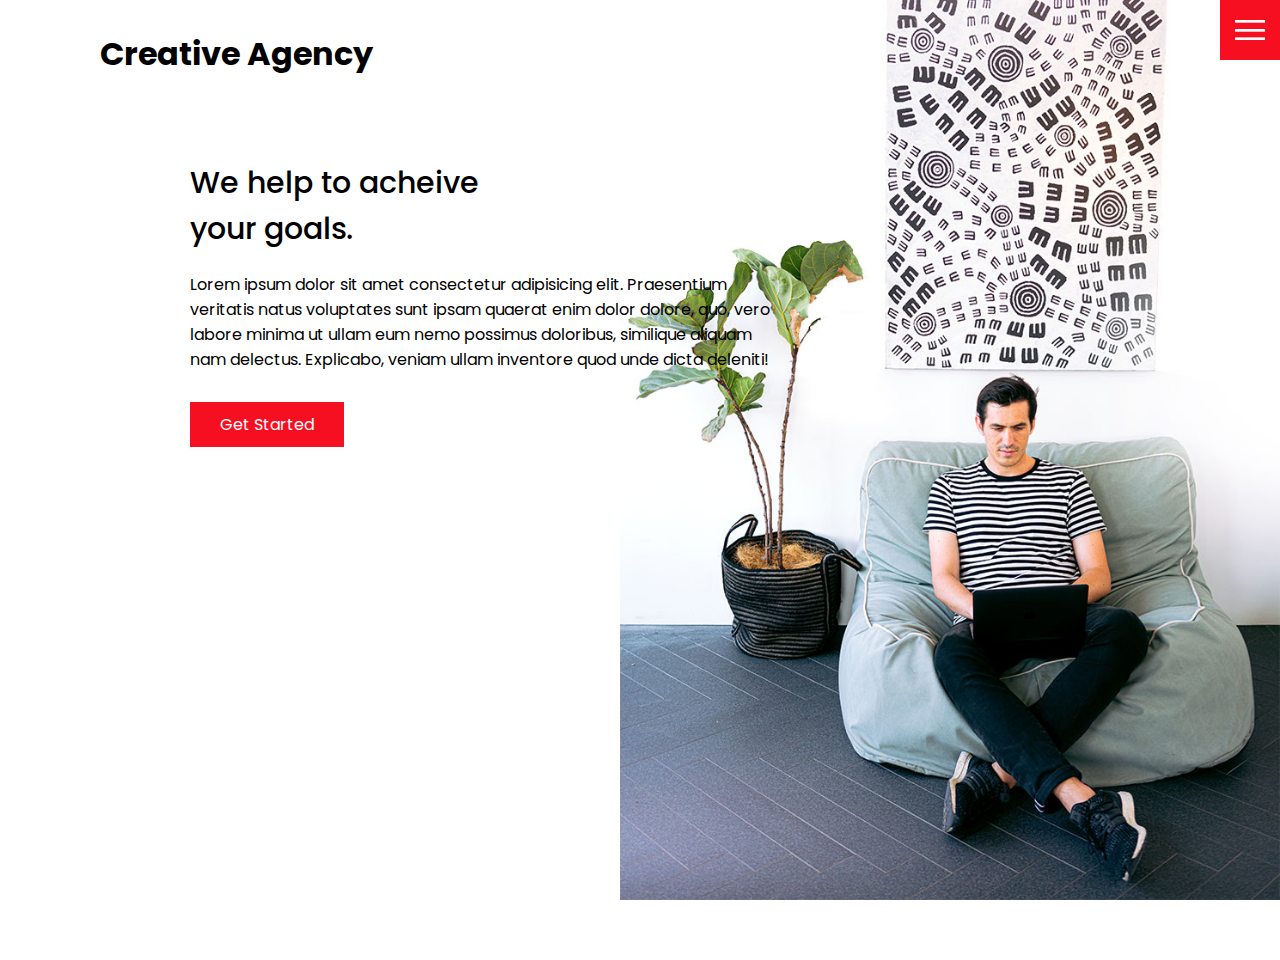
<file: index.html>
<!DOCTYPE html>
<html lang="en">

<head>
    <meta charset="UTF-8">
    <meta http-equiv="X-UA-Compatible" content="IE=edge">
    <meta name="viewport" content="width=device-width, initial-scale=1.0">
    <title>Creative Agency</title>
    <link rel="stylesheet" href="style.css">
</head>

<body>

    <header>
        <div class="logo">Creative Agency</div>
        <div class="toggle "></div>
        <div class="navigation ">
            <ul>
                <li><a href="index.html">Home</a></li>
                <li><a href="services.html">Services</a></li>

                <li><a href="work.html">Work</a></li>

                <li><a href="contact.html">Contact</a></li>

            </ul>
            <div class="social-bar">
                <ul>
                    <li><a href="https://facebook.com">
                            <img src="img/facebook.png" target="_blank" alt="">
                        </a>
                    </li>
                    <li><a href="https://twitter.com">
                            <img src="img/twitter.png" target="_blank" alt="">
                        </a>
                    </li>
                    <li><a href="https://instagram.com">
                            <img src="img/instagram.png" target="_blank" alt="">
                        </a>
                    </li>
                </ul>
                <a href="mailto:you@email.com" class="email-icon">
                    <img src="img/email.png" alt="">
                </a>
            </div>
        </div>

    </header>

    <section class="home">
        <img src="img/home-img.jpg" alt="" class="home-img">
        <div class="home-content">
            <h1>We help to acheive <br> your goals.</h1>
            <p>Lorem ipsum dolor sit amet consectetur adipisicing elit. Praesentium veritatis natus voluptates sunt
                ipsam quaerat enim dolor dolore, quo, vero labore minima ut ullam eum nemo possimus doloribus, similique
                aliquam nam delectus. Explicabo, veniam ullam inventore quod unde dicta deleniti!</p>
            <a href="contact.html" class="btn">Get Started</a>


        </div>

    </section>






    <script>
        const toggle = document.querySelector('.toggle');
        const navigation = document.querySelector('.navigation');

        toggle.addEventListener('click', () => {

            toggle.classList.toggle('active');
            navigation.classList.toggle('active');



        })


    </script>
</body>

</html>
</file>
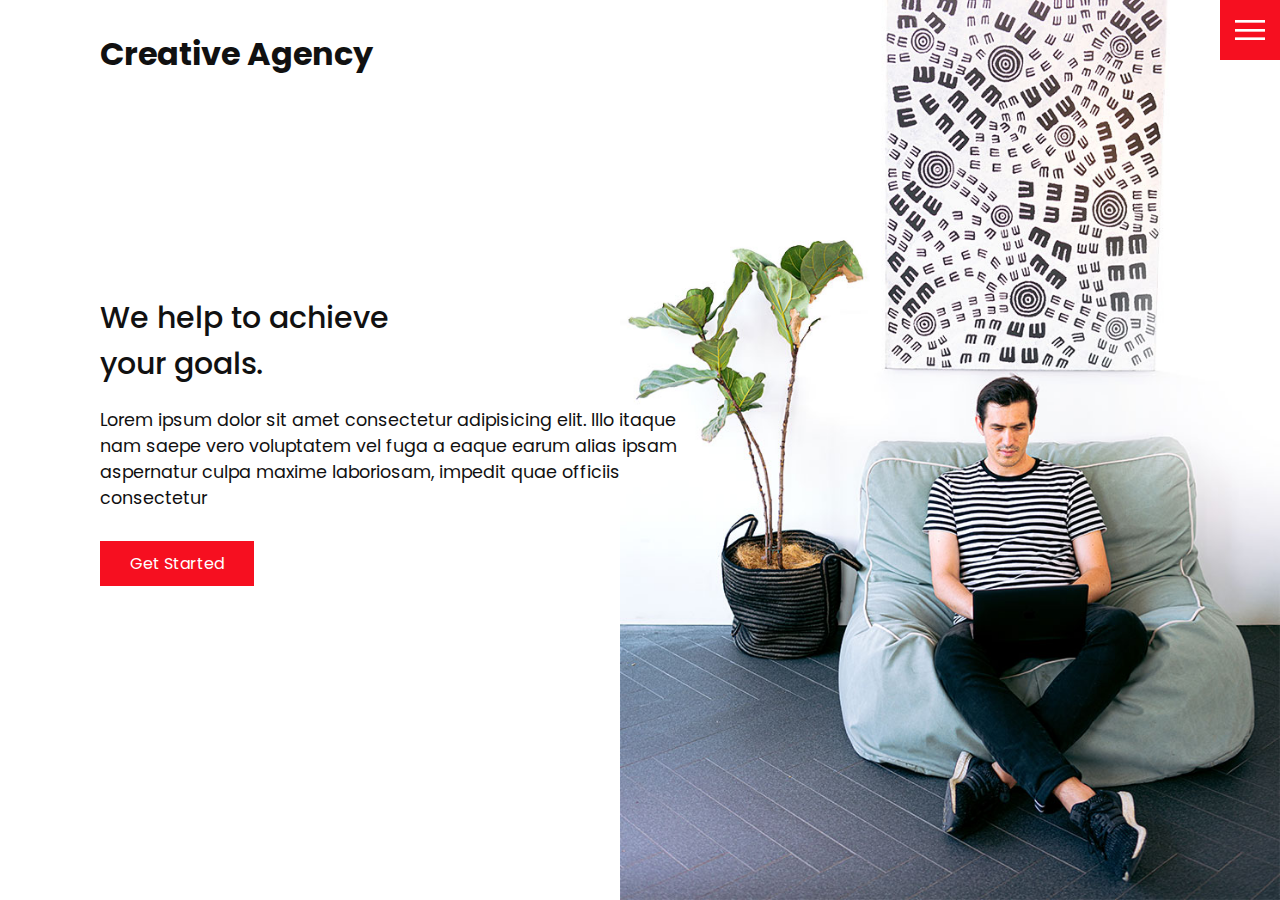
<file: project/creative-agency-website-master/index.html>
<!DOCTYPE html>
<html lang="en">
  <head>
    <meta charset="UTF-8" />
    <meta http-equiv="X-UA-Compatible" content="IE=edge" />
    <meta name="viewport" content="width=device-width, initial-scale=1.0" />
    <link rel="stylesheet" href="css/style.css" />
    <title>Creative Agency</title>
  </head>
  <body>
    <header>
      <div class="logo">Creative Agency</div>
      <div class="toggle"></div>
      <div class="navigation">
        <ul>
          <li><a href="index.html">Home</a></li>
          <li><a href="services.html">Services</a></li>
          <li><a href="work.html">Work</a></li>
          <li><a href="contact.html">Contact</a></li>
        </ul>
        <div class="social-bar">
          <ul>
            <li>
              <a href="https://facebook.com">
                <img src="images/facebook.png" target="_blank" alt="" />
              </a>
            </li>
            <li>
              <a href="https://twitter.com">
                <img src="images/twitter.png" target="_blank" alt="" />
              </a>
            </li>
            <li>
              <a href="https://instagram.com">
                <img src="images/instagram.png" target="_blank" alt="" />
              </a>
            </li>
          </ul>
          <a href="mailto:you@email.com" class="email-icon">
            <img src="images/email.png" alt="" />
          </a>
        </div>
      </div>
    </header>

    <section class="home">
      <img src="images/home-img.jpg" class="home-img" alt="" />
      <div class="home-content">
        <h1>
          We help to achieve <br />
          your goals.
        </h1>
        <p>
          Lorem ipsum dolor sit amet consectetur adipisicing elit. Illo itaque
          nam saepe vero voluptatem vel fuga a eaque earum alias ipsam
          aspernatur culpa maxime laboriosam, impedit quae officiis consectetur
        </p>
        <a href="contact.html" class="btn">Get Started</a>
      </div>
    </section>

    <script src="js/script.js"></script>
  </body>
</html>
</file>
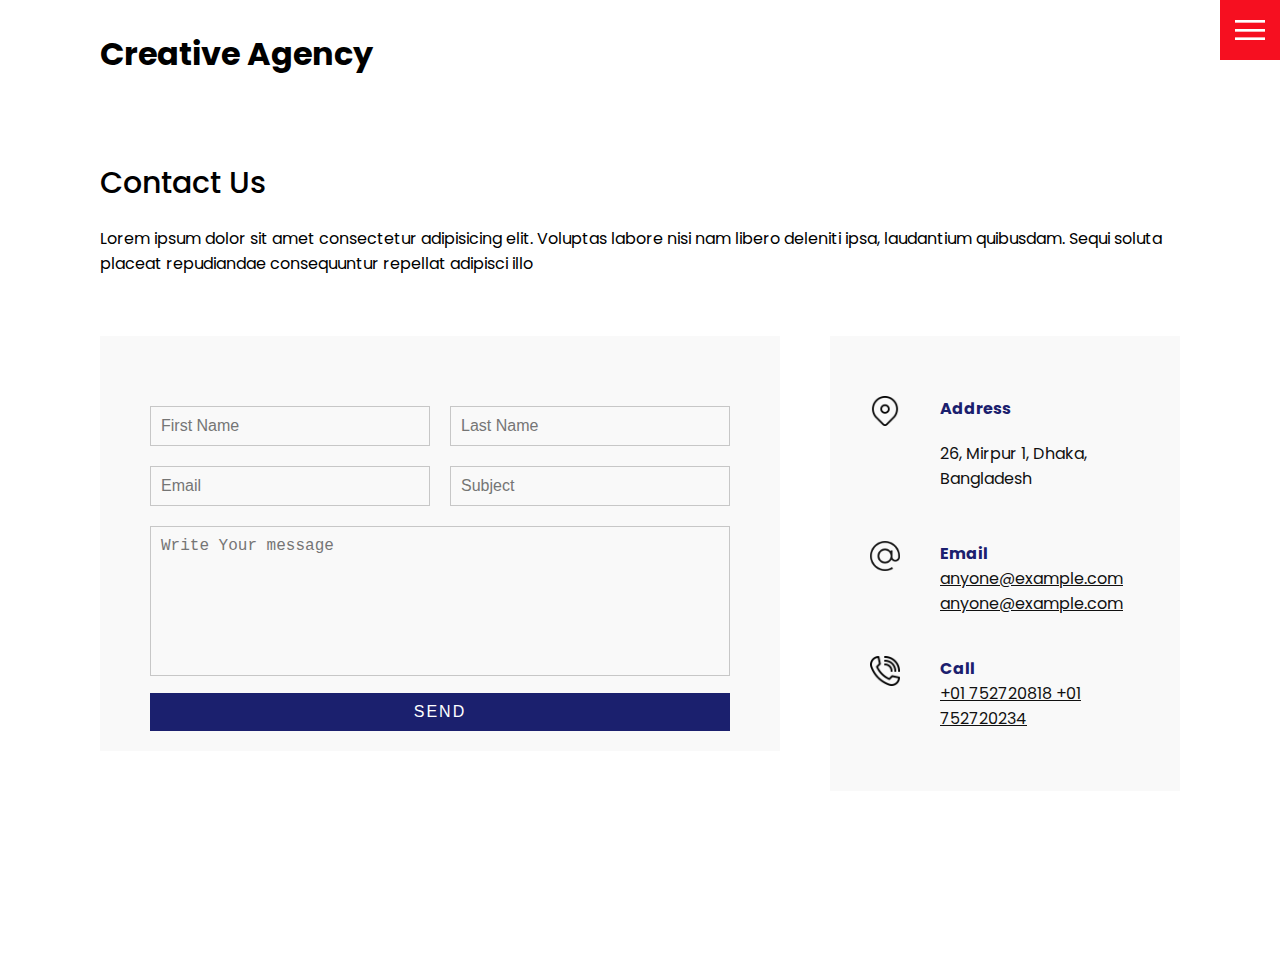
<file: contact.html>
<!DOCTYPE html>
<html lang="en">

<head>
    <meta charset="UTF-8">
    <meta http-equiv="X-UA-Compatible" content="IE=edge">
    <meta name="viewport" content="width=device-width, initial-scale=1.0">
    <title>Creative Agency</title>
    <link rel="stylesheet" href="style.css">
</head>

<body>

    <header>
        <div class="logo">Creative Agency</div>
        <div class="toggle "></div>
        <div class="navigation ">
            <ul>
                <li><a href="index.html">Home</a></li>
                <li><a href="services.html">Services</a></li>

                <li><a href="work.html">Work</a></li>

                <li><a href="contact.html">Contact</a></li>

            </ul>
            <div class="social-bar">
                <ul>
                    <li><a href="https://facebook.com">
                            <img src="img/facebook.png" target="_blank" alt="">
                        </a>
                    </li>
                    <li><a href="https://twitter.com">
                            <img src="img/twitter.png" target="_blank" alt="">
                        </a>
                    </li>
                    <li><a href="https://instagram.com">
                            <img src="img/instagram.png" target="_blank" alt="">
                        </a>
                    </li>
                </ul>
                <a href="mailto:you@email.com" class="email-icon">
                    <img src="img/email.png" alt="">
                </a>
            </div>
        </div>

    </header>

    <section>
        <div class="title">
            <h1>Contact Us</h1>
            <p>Lorem ipsum dolor sit amet consectetur adipisicing elit. Voluptas labore nisi nam libero deleniti ipsa,
                laudantium quibusdam. Sequi soluta placeat repudiandae consequuntur repellat adipisci illo </p>
        </div>

        <div class="contact">
            <div class="contact-form">
                <form action="">
                    <div class="row">
                        <div class="input50">
                            <input type="text" placeholder="First Name">
                        </div>
                        <div class="input50">
                            <input type="text" placeholder="Last Name">
                        </div>
                    </div>
                    <div class="row">
                        <div class="input50">
                            <input type="email" placeholder="Email">
                        </div>
                        <div class="input50">
                            <input type="text" placeholder="Subject">
                        </div>
                    </div>

                    <div class="row">
                        <div class="input100">
                            <textarea name="" id="" cols="30" rows="10" placeholder="Write Your message"></textarea>
                        </div>

                    </div>
                    <div class="row">
                        <div class="input100">
                            <input type="submit" value="Send">
                        </div>

                    </div>
                </form>
            </div>

            <div class="contact-info">
                <div class="info-box">
                    <img src="img/address.png" class="contact-icon">
                    <div class="details">
                        <h4>Address</h4>
                        <p> 26, Mirpur 1, Dhaka, Bangladesh</p>

                    </div>

                </div>
                <div class="info-box">
                    <img src="img/email.png" class="contact-icon">
                    <div class="details">
                        <h4>Email</h4>
                        <a href="mailto:anyone@example.com">anyone@example.com</a>
                        <a href="mailto:anyone@example.com">anyone@example.com</a>


                    </div>

                </div>
                <div class="info-box">
                    <img src="img/call.png" class="contact-icon">
                    <div class="details">
                        <h4>Call</h4>
                        <a href="tel:01752720818"> +01 752720818 </a>
                        <a href="tel:01752720818"> +01 752720234 </a>


                    </div>

                </div>
            </div>





        </div>



    </section>






    <script>
        const toggle = document.querySelector('.toggle');
        const navigation = document.querySelector('.navigation');

        toggle.addEventListener('click', () => {

            toggle.classList.toggle('active');
            navigation.classList.toggle('active');



        })


    </script>
</body>

</html>
</file>
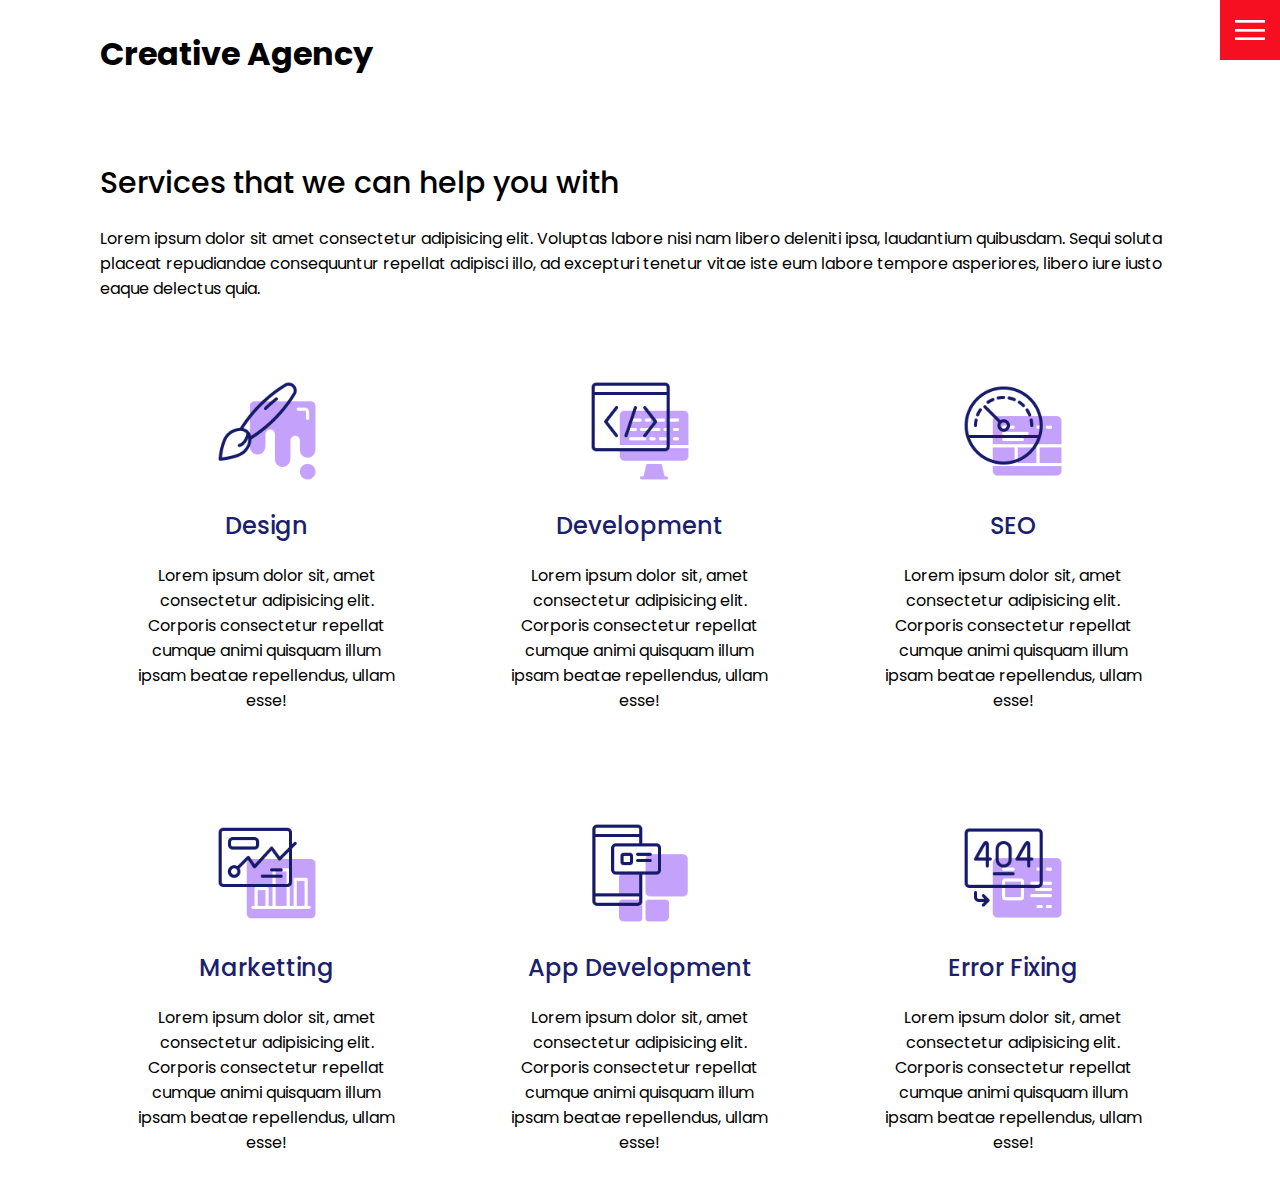
<file: services.html>
<!DOCTYPE html>
<html lang="en">

<head>
    <meta charset="UTF-8">
    <meta http-equiv="X-UA-Compatible" content="IE=edge">
    <meta name="viewport" content="width=device-width, initial-scale=1.0">
    <title>Creative Agency</title>
    <link rel="stylesheet" href="style.css">
</head>

<body>

    <header>
        <div class="logo">Creative Agency</div>
        <div class="toggle "></div>
        <div class="navigation ">
            <ul>
                <li><a href="index.html">Home</a></li>
                <li><a href="services.html">Services</a></li>

                <li><a href="work.html">Work</a></li>

                <li><a href="contact.html">Contact</a></li>

            </ul>
            <div class="social-bar">
                <ul>
                    <li><a href="https://facebook.com">
                            <img src="img/facebook.png" target="_blank" alt="">
                        </a>
                    </li>
                    <li><a href="https://twitter.com">
                            <img src="img/twitter.png" target="_blank" alt="">
                        </a>
                    </li>
                    <li><a href="https://instagram.com">
                            <img src="img/instagram.png" target="_blank" alt="">
                        </a>
                    </li>
                </ul>
                <a href="mailto:you@email.com" class="email-icon">
                    <img src="img/email.png" alt="">
                </a>
            </div>
        </div>

    </header>

    <section>
        <div class="title">
            <h1>Services that we can help you with</h1>
            <p>Lorem ipsum dolor sit amet consectetur adipisicing elit. Voluptas labore nisi nam libero deleniti ipsa,
                laudantium quibusdam. Sequi soluta placeat repudiandae consequuntur repellat adipisci illo, ad excepturi
                tenetur vitae iste eum labore tempore asperiores, libero iure iusto eaque delectus quia.</p>
        </div>
        <div class="services">
            <div class="service">
                <div class="icon">
                    <img src="img/001.png" alt="">
                </div>
                <h2>Design</h2>
                <p>Lorem ipsum dolor sit, amet consectetur adipisicing elit. Corporis consectetur repellat cumque animi
                    quisquam illum ipsam beatae repellendus, ullam esse!</p>

            </div>
            <div class="service">
                <div class="icon">
                    <img src="img/002.png" alt="">
                </div>
                <h2>Development</h2>
                <p>Lorem ipsum dolor sit, amet consectetur adipisicing elit. Corporis consectetur repellat cumque animi
                    quisquam illum ipsam beatae repellendus, ullam esse!</p>

            </div>
            <div class="service">
                <div class="icon">
                    <img src="img/003.png" alt="">
                </div>
                <h2>SEO</h2>
                <p>Lorem ipsum dolor sit, amet consectetur adipisicing elit. Corporis consectetur repellat cumque animi
                    quisquam illum ipsam beatae repellendus, ullam esse!</p>

            </div>
            <div class="service">
                <div class="icon">
                    <img src="img/004.png" alt="">
                </div>
                <h2>Marketting</h2>
                <p>Lorem ipsum dolor sit, amet consectetur adipisicing elit. Corporis consectetur repellat cumque animi
                    quisquam illum ipsam beatae repellendus, ullam esse!</p>

            </div>
            <div class="service">
                <div class="icon">
                    <img src="img/005.png" alt="">
                </div>
                <h2>App Development</h2>
                <p>Lorem ipsum dolor sit, amet consectetur adipisicing elit. Corporis consectetur repellat cumque animi
                    quisquam illum ipsam beatae repellendus, ullam esse!</p>

            </div>
            <div class="service">
                <div class="icon">
                    <img src="img/006.png" alt="">
                </div>
                <h2>Error Fixing</h2>
                <p>Lorem ipsum dolor sit, amet consectetur adipisicing elit. Corporis consectetur repellat cumque animi
                    quisquam illum ipsam beatae repellendus, ullam esse!</p>

            </div>

        </div>

    </section>






    <script>
        const toggle = document.querySelector('.toggle');
        const navigation = document.querySelector('.navigation');

        toggle.addEventListener('click', () => {

            toggle.classList.toggle('active');
            navigation.classList.toggle('active');



        })


    </script>
</body>

</html>
</file>
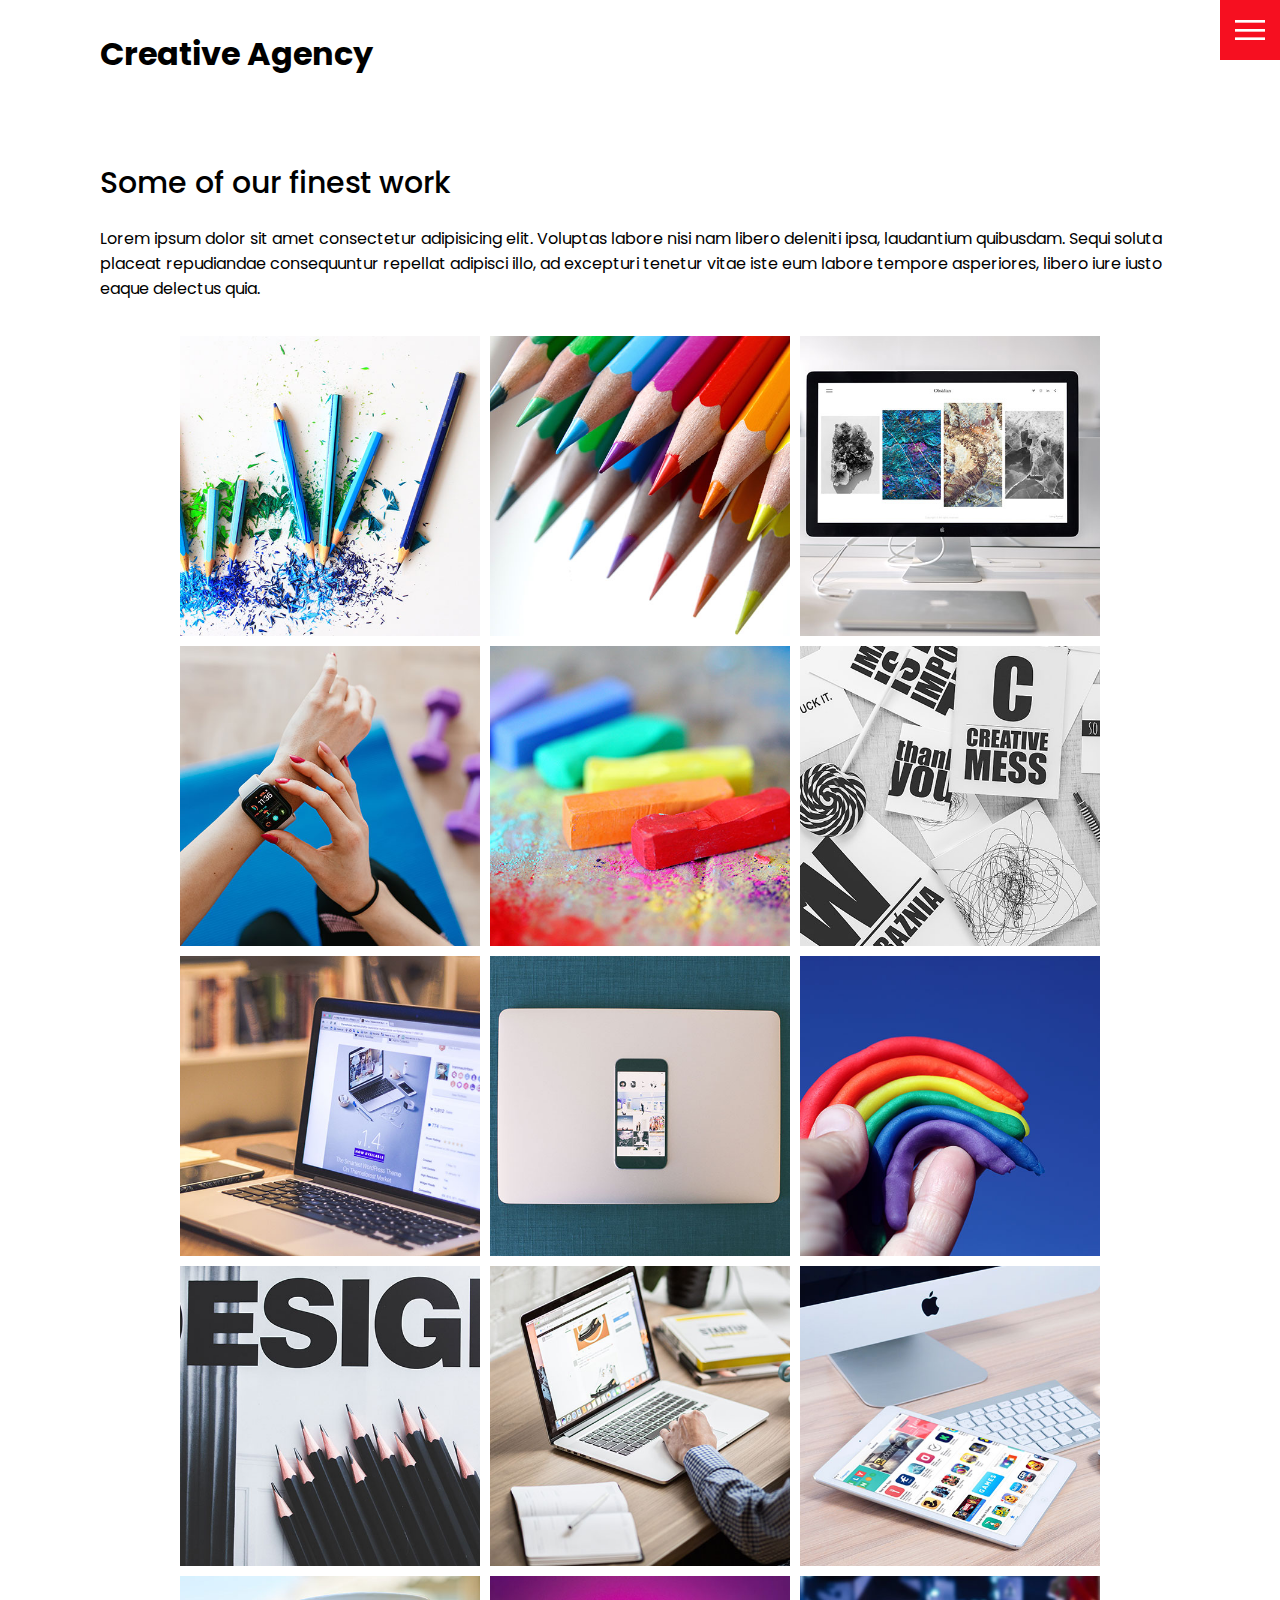
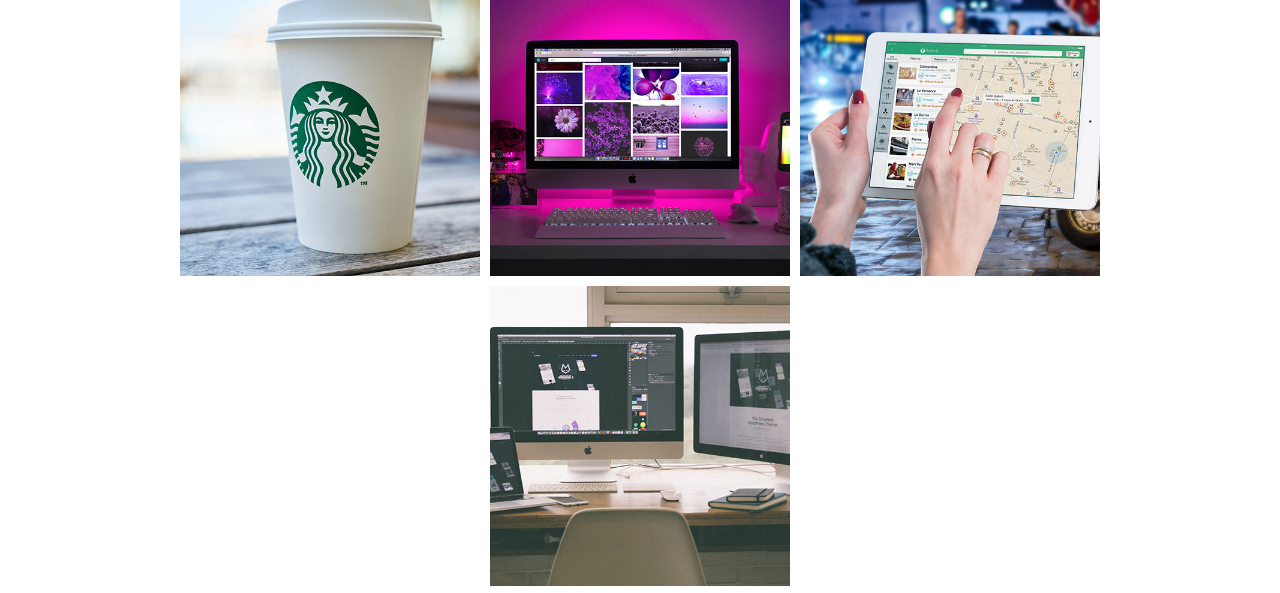
<file: work.html>
<!DOCTYPE html>
<html lang="en">

<head>
    <meta charset="UTF-8">
    <meta http-equiv="X-UA-Compatible" content="IE=edge">
    <meta name="viewport" content="width=device-width, initial-scale=1.0">
    <title>Creative Agency</title>
    <link rel="stylesheet" href="style.css">
</head>

<body>

    <header>
        <div class="logo">Creative Agency</div>
        <div class="toggle "></div>
        <div class="navigation ">
            <ul>
                <li><a href="index.html">Home</a></li>
                <li><a href="services.html">Services</a></li>

                <li><a href="work.html">Work</a></li>

                <li><a href="contact.html">Contact</a></li>

            </ul>
            <div class="social-bar">
                <ul>
                    <li><a href="https://facebook.com">
                            <img src="img/facebook.png" target="_blank" alt="">
                        </a>
                    </li>
                    <li><a href="https://twitter.com">
                            <img src="img/twitter.png" target="_blank" alt="">
                        </a>
                    </li>
                    <li><a href="https://instagram.com">
                            <img src="img/instagram.png" target="_blank" alt="">
                        </a>
                    </li>
                </ul>
                <a href="mailto:you@email.com" class="email-icon">
                    <img src="img/email.png" alt="">
                </a>
            </div>
        </div>

    </header>

    <section>
        <div class="title">
            <h1>Some of our finest work</h1>
            <p>Lorem ipsum dolor sit amet consectetur adipisicing elit. Voluptas labore nisi nam libero deleniti ipsa,
                laudantium quibusdam. Sequi soluta placeat repudiandae consequuntur repellat adipisci illo, ad excepturi
                tenetur vitae iste eum labore tempore asperiores, libero iure iusto eaque delectus quia.</p>
        </div>

        <div class="portfolio">
            <div class="item">
                <img src="img/portfolio-item1.jpg" alt="">
                <div class="action">
                    <a href="#">Launch</a>

                </div>
            </div>
            <div class="item">
                <img src="img/portfolio-item2.jpg" alt="">
                <div class="action">
                    <a href="#">Launch</a>

                </div>
            </div>
            <div class="item">
                <img src="img/portfolio-item3.jpg" alt="">
                <div class="action">
                    <a href="#">Launch</a>

                </div>
            </div>
            <div class="item">
                <img src="img/portfolio-item4.jpg" alt="">
                <div class="action">
                    <a href="#">Launch</a>

                </div>
            </div>
            <div class="item">
                <img src="img/portfolio-item5.jpg" alt="">
                <div class="action">
                    <a href="#">Launch</a>

                </div>
            </div>
            <div class="item">
                <img src="img/portfolio-item6.jpg" alt="">
                <div class="action">
                    <a href="#">Launch</a>

                </div>
            </div>
            <div class="item">
                <img src="img/portfolio-item7.jpg" alt="">
                <div class="action">
                    <a href="#">Launch</a>

                </div>
            </div>
            <div class="item">
                <img src="img/portfolio-item8.jpg" alt="">
                <div class="action">
                    <a href="#">Launch</a>

                </div>
            </div>
            <div class="item">
                <img src="img/portfolio-item9.jpg" alt="">
                <div class="action">
                    <a href="#">Launch</a>

                </div>
            </div>
            <div class="item">
                <img src="img/portfolio-item10.jpg" alt="">
                <div class="action">
                    <a href="#">Launch</a>

                </div>
            </div>
            <div class="item">
                <img src="img/portfolio-item11.jpg" alt="">
                <div class="action">
                    <a href="#">Launch</a>

                </div>
            </div>
            <div class="item">
                <img src="img/portfolio-item12.jpg" alt="">
                <div class="action">
                    <a href="#">Launch</a>

                </div>
            </div>
            <div class="item">
                <img src="img/portfolio-item13.jpg" alt="">
                <div class="action">
                    <a href="#">Launch</a>

                </div>
            </div>
            <div class="item">
                <img src="img/portfolio-item14.jpg" alt="">
                <div class="action">
                    <a href="#">Launch</a>

                </div>
            </div>
            <div class="item">
                <img src="img/portfolio-item15.jpg" alt="">
                <div class="action">
                    <a href="#">Launch</a>

                </div>
            </div>
            <div class="item">
                <img src="img/portfolio-item16.jpg" alt="">
                <div class="action">
                    <a href="#">Launch</a>

                </div>
            </div>


        </div>

    </section>






    <script>
        const toggle = document.querySelector('.toggle');
        const navigation = document.querySelector('.navigation');

        toggle.addEventListener('click', () => {

            toggle.classList.toggle('active');
            navigation.classList.toggle('active');



        })


    </script>
</body>

</html>
</file>
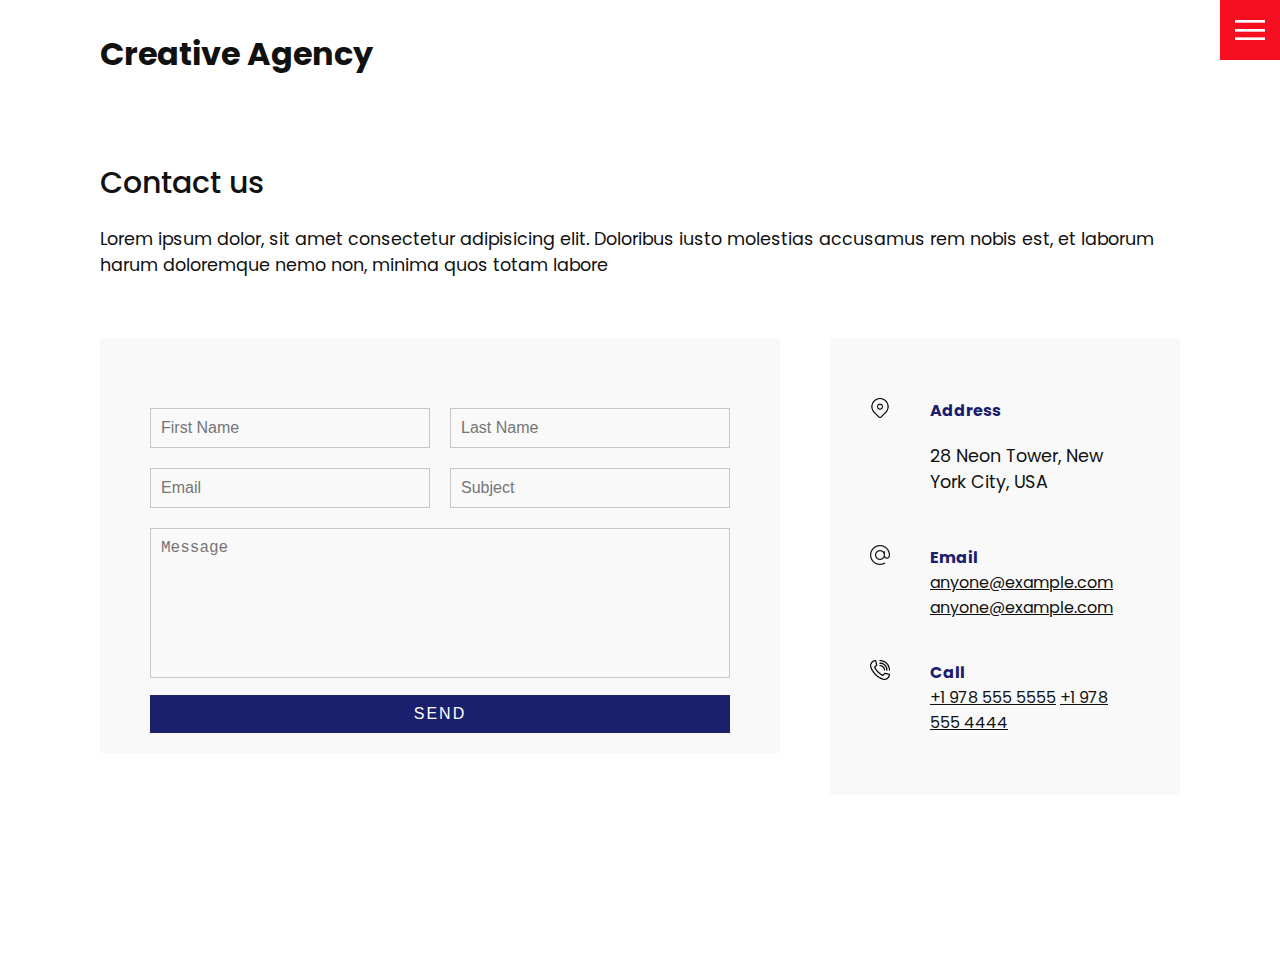
<file: project/creative-agency-website-master/contact.html>
<!DOCTYPE html>
<html lang="en">
  <head>
    <meta charset="UTF-8" />
    <meta http-equiv="X-UA-Compatible" content="IE=edge" />
    <meta name="viewport" content="width=device-width, initial-scale=1.0" />
    <link rel="stylesheet" href="css/style.css" />
    <title>Creative Agency</title>
  </head>
  <body>
    <header>
      <div class="logo">Creative Agency</div>
      <div class="toggle"></div>
      <div class="navigation">
        <ul>
          <li><a href="index.html">Home</a></li>
          <li><a href="services.html">Services</a></li>
          <li><a href="work.html">Work</a></li>
          <li><a href="contact.html">Contact</a></li>
        </ul>
        <div class="social-bar">
          <ul>
            <li>
              <a href="https://facebook.com">
                <img src="images/facebook.png" target="_blank" alt="" />
              </a>
            </li>
            <li>
              <a href="https://twitter.com">
                <img src="images/twitter.png" target="_blank" alt="" />
              </a>
            </li>
            <li>
              <a href="https://instagram.com">
                <img src="images/instagram.png" target="_blank" alt="" />
              </a>
            </li>
          </ul>
          <a href="mailto:you@email.com" class="email-icon">
            <img src="images/email.png" alt="" />
          </a>
        </div>
      </div>
    </header>

    <section>
      <div class="title">
        <h1>Contact us</h1>
        <p>
          Lorem ipsum dolor, sit amet consectetur adipisicing elit. Doloribus
          iusto molestias accusamus rem nobis est, et laborum harum doloremque
          nemo non, minima quos totam labore
        </p>
      </div>
      <div class="contact">
        <div class="contact-form">
          <form>
            <div class="row">
              <div class="input50">
                <input type="text" placeholder="First Name" />
              </div>
              <div class="input50">
                <input type="text" placeholder="Last Name" />
              </div>
            </div>
            <div class="row">
              <div class="input50">
                <input type="text" placeholder="Email" />
              </div>
              <div class="input50">
                <input type="text" placeholder="Subject" />
              </div>
            </div>
            <div class="row">
              <div class="input100">
                <textarea placeholder="Message"></textarea>
              </div>
            </div>
            <div class="row">
              <div class="input100">
                <input type="submit" value="Send" />
              </div>
            </div>
          </form>
        </div>

        <div class="contact-info">
          <div class="info-box">
            <img src="images/address.png" class="contact-icon" alt="" />
            <div class="details">
              <h4>Address</h4>
              <p>28 Neon Tower, New York City, USA</p>
            </div>
          </div>
          <div class="info-box">
            <img src="images/email.png" class="contact-icon" alt="" />
            <div class="details">
              <h4>Email</h4>
              <a href="mailto:anyone@example.com">anyone@example.com</a>
              <a href="mailto:anyone@example.com">anyone@example.com</a>
            </div>
          </div>
          <div class="info-box">
            <img src="images/call.png" class="contact-icon" alt="" />
            <div class="details">
              <h4>Call</h4>
              <a href="tel:+19785555555">+1 978 555 5555</a>
              <a href="tel:+19784444444">+1 978 555 4444</a>
            </div>
          </div>
        </div>
      </div>
    </section>

    <script src="js/script.js"></script>
  </body>
</html>
</file>
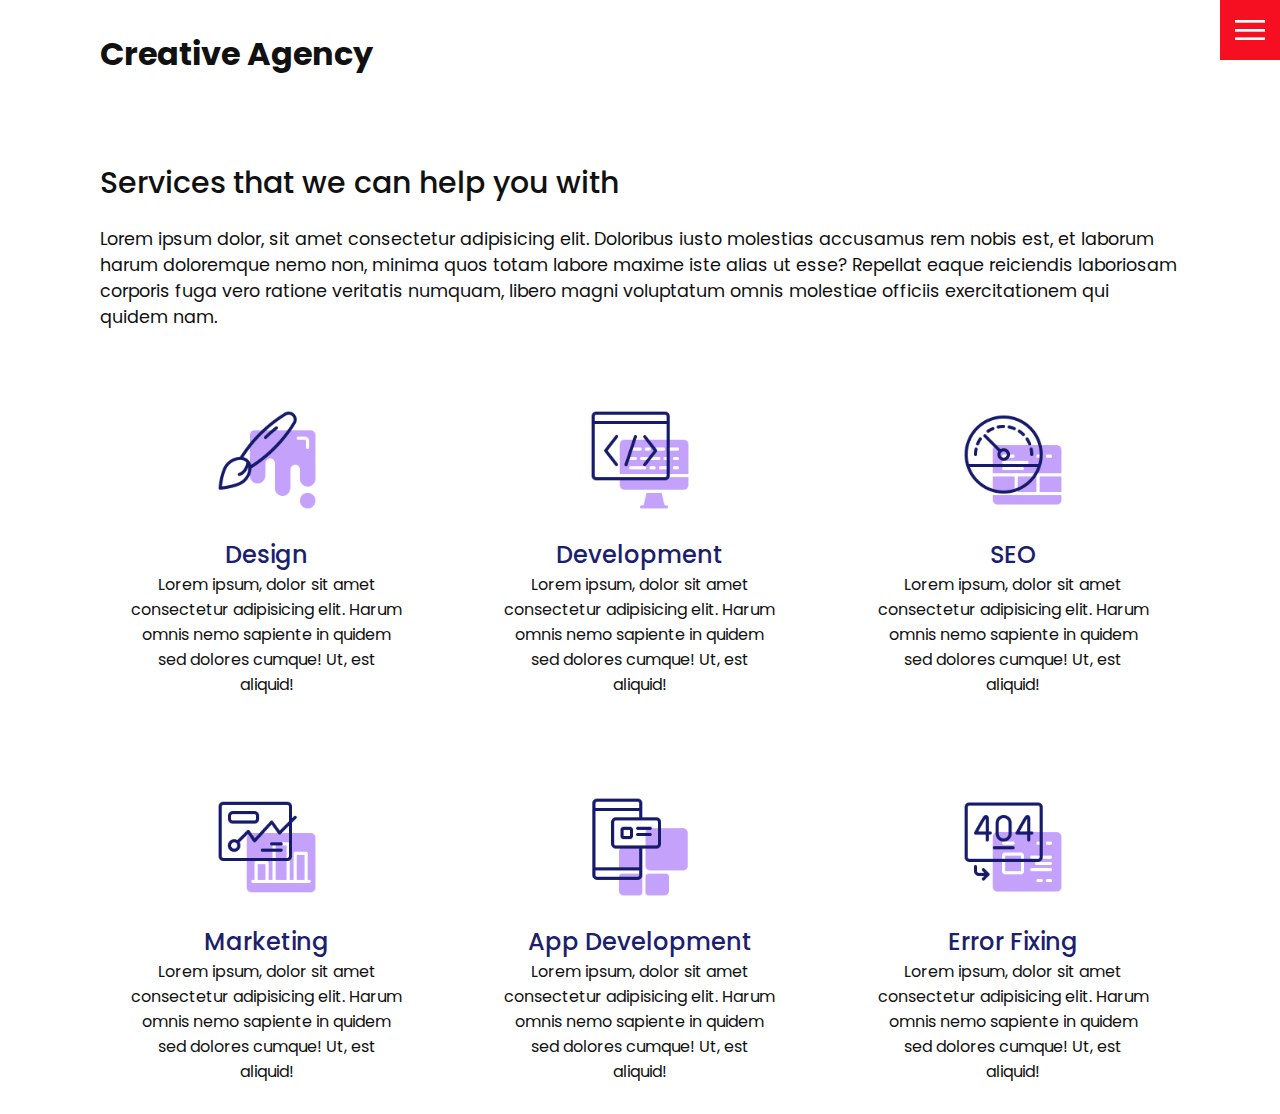
<file: project/creative-agency-website-master/services.html>
<!DOCTYPE html>
<html lang="en">
  <head>
    <meta charset="UTF-8" />
    <meta http-equiv="X-UA-Compatible" content="IE=edge" />
    <meta name="viewport" content="width=device-width, initial-scale=1.0" />
    <link rel="stylesheet" href="css/style.css" />
    <title>Creative Agency</title>
  </head>
  <body>
    <header>
      <div class="logo">Creative Agency</div>
      <div class="toggle"></div>
      <div class="navigation">
        <ul>
          <li><a href="index.html">Home</a></li>
          <li><a href="services.html">Services</a></li>
          <li><a href="work.html">Work</a></li>
          <li><a href="contact.html">Contact</a></li>
        </ul>
        <div class="social-bar">
          <ul>
            <li>
              <a href="https://facebook.com">
                <img src="images/facebook.png" target="_blank" alt="" />
              </a>
            </li>
            <li>
              <a href="https://twitter.com">
                <img src="images/twitter.png" target="_blank" alt="" />
              </a>
            </li>
            <li>
              <a href="https://instagram.com">
                <img src="images/instagram.png" target="_blank" alt="" />
              </a>
            </li>
          </ul>
          <a href="mailto:you@email.com" class="email-icon">
            <img src="images/email.png" alt="" />
          </a>
        </div>
      </div>
    </header>

    <section>
      <div class="title">
        <h1>Services that we can help you with</h1>
        <p>
          Lorem ipsum dolor, sit amet consectetur adipisicing elit. Doloribus
          iusto molestias accusamus rem nobis est, et laborum harum doloremque
          nemo non, minima quos totam labore maxime iste alias ut esse? Repellat
          eaque reiciendis laboriosam corporis fuga vero ratione veritatis
          numquam, libero magni voluptatum omnis molestiae officiis
          exercitationem qui quidem nam.
        </p>
      </div>
      <div class="services">
        <div class="service">
          <div class="icon">
            <img src="images/001.png" alt="" />
          </div>
          <h2>Design</h2>
          Lorem ipsum, dolor sit amet consectetur adipisicing elit. Harum omnis
          nemo sapiente in quidem sed dolores cumque! Ut, est aliquid!
        </div>
        <div class="service">
          <div class="icon">
            <img src="images/002.png" alt="" />
          </div>
          <h2>Development</h2>
          Lorem ipsum, dolor sit amet consectetur adipisicing elit. Harum omnis
          nemo sapiente in quidem sed dolores cumque! Ut, est aliquid!
        </div>
        <div class="service">
          <div class="icon">
            <img src="images/003.png" alt="" />
          </div>
          <h2>SEO</h2>
          Lorem ipsum, dolor sit amet consectetur adipisicing elit. Harum omnis
          nemo sapiente in quidem sed dolores cumque! Ut, est aliquid!
        </div>
        <div class="service">
          <div class="icon">
            <img src="images/004.png" alt="" />
          </div>
          <h2>Marketing</h2>
          Lorem ipsum, dolor sit amet consectetur adipisicing elit. Harum omnis
          nemo sapiente in quidem sed dolores cumque! Ut, est aliquid!
        </div>
        <div class="service">
          <div class="icon">
            <img src="images/005.png" alt="" />
          </div>
          <h2>App Development</h2>
          Lorem ipsum, dolor sit amet consectetur adipisicing elit. Harum omnis
          nemo sapiente in quidem sed dolores cumque! Ut, est aliquid!
        </div>
        <div class="service">
          <div class="icon">
            <img src="images/006.png" alt="" />
          </div>
          <h2>Error Fixing</h2>
          Lorem ipsum, dolor sit amet consectetur adipisicing elit. Harum omnis
          nemo sapiente in quidem sed dolores cumque! Ut, est aliquid!
        </div>
      </div>
    </section>

    <script src="js/script.js"></script>
  </body>
</html>
</file>
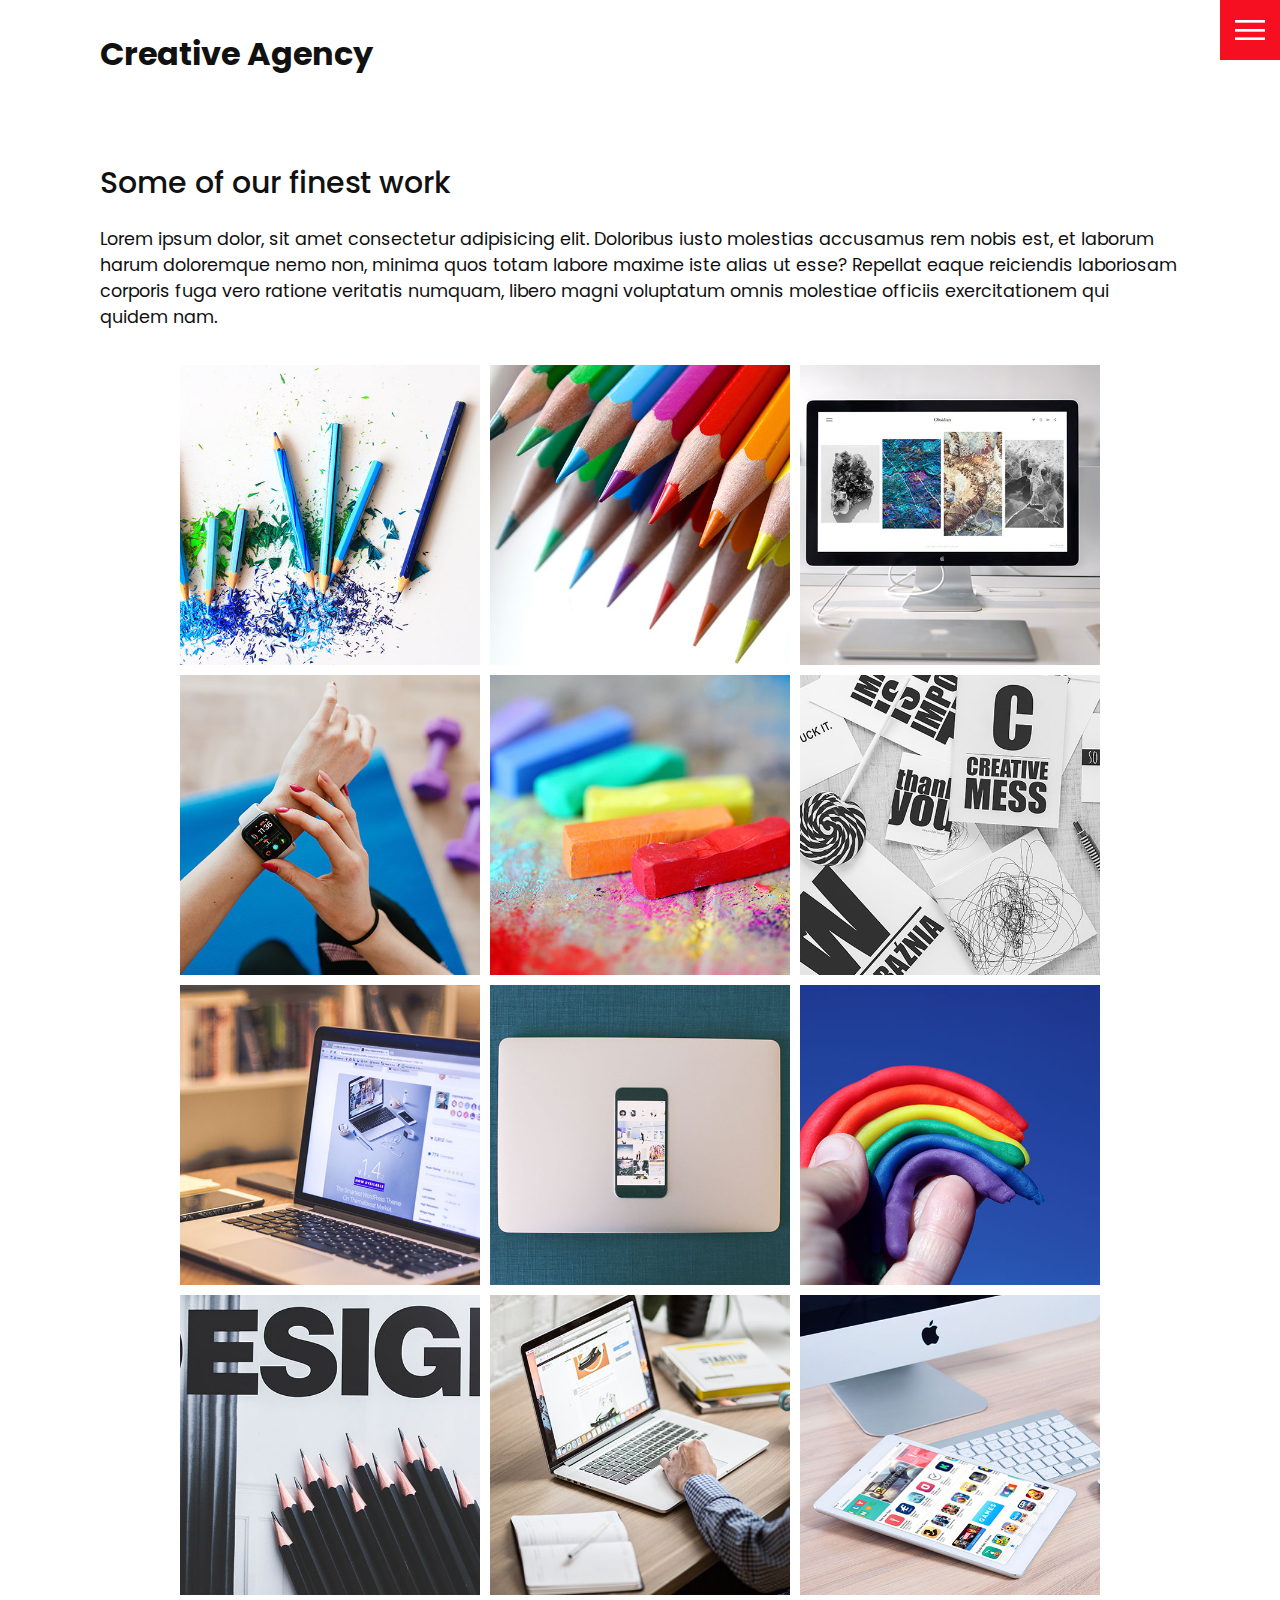
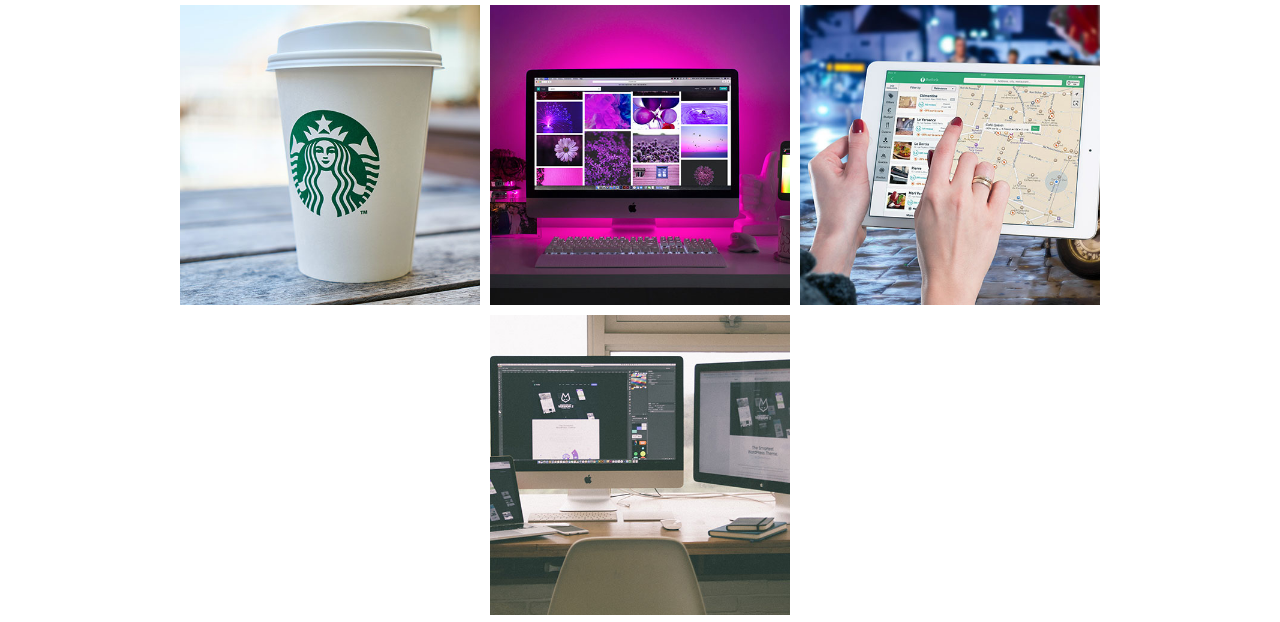
<file: project/creative-agency-website-master/work.html>
<!DOCTYPE html>
<html lang="en">
  <head>
    <meta charset="UTF-8" />
    <meta http-equiv="X-UA-Compatible" content="IE=edge" />
    <meta name="viewport" content="width=device-width, initial-scale=1.0" />
    <link rel="stylesheet" href="css/style.css" />
    <title>Creative Agency</title>
  </head>
  <body>
    <header>
      <div class="logo">Creative Agency</div>
      <div class="toggle"></div>
      <div class="navigation">
        <ul>
          <li><a href="index.html">Home</a></li>
          <li><a href="services.html">Services</a></li>
          <li><a href="work.html">Work</a></li>
          <li><a href="contact.html">Contact</a></li>
        </ul>
        <div class="social-bar">
          <ul>
            <li>
              <a href="https://facebook.com">
                <img src="images/facebook.png" target="_blank" alt="" />
              </a>
            </li>
            <li>
              <a href="https://twitter.com">
                <img src="images/twitter.png" target="_blank" alt="" />
              </a>
            </li>
            <li>
              <a href="https://instagram.com">
                <img src="images/instagram.png" target="_blank" alt="" />
              </a>
            </li>
          </ul>
          <a href="mailto:you@email.com" class="email-icon">
            <img src="images/email.png" alt="" />
          </a>
        </div>
      </div>
    </header>

    <section>
      <div class="title">
        <h1>Some of our finest work</h1>
        <p>
          Lorem ipsum dolor, sit amet consectetur adipisicing elit. Doloribus
          iusto molestias accusamus rem nobis est, et laborum harum doloremque
          nemo non, minima quos totam labore maxime iste alias ut esse? Repellat
          eaque reiciendis laboriosam corporis fuga vero ratione veritatis
          numquam, libero magni voluptatum omnis molestiae officiis
          exercitationem qui quidem nam.
        </p>
      </div>

      <div class="portfolio">
        <div class="item">
          <img src="images/portfolio-item1.jpg" alt="" />
          <div class="action">
            <a href="#">Launch</a>
          </div>
        </div>
        <div class="item">
          <img src="images/portfolio-item2.jpg" alt="" />
          <div class="action">
            <a href="#">Launch</a>
          </div>
        </div>
        <div class="item">
          <img src="images/portfolio-item3.jpg" alt="" />
          <div class="action">
            <a href="#">Launch</a>
          </div>
        </div>
        <div class="item">
          <img src="images/portfolio-item4.jpg" alt="" />
          <div class="action">
            <a href="#">Launch</a>
          </div>
        </div>
        <div class="item">
          <img src="images/portfolio-item5.jpg" alt="" />
          <div class="action">
            <a href="#">Launch</a>
          </div>
        </div>
        <div class="item">
          <img src="images/portfolio-item6.jpg" alt="" />
          <div class="action">
            <a href="#">Launch</a>
          </div>
        </div>
        <div class="item">
          <img src="images/portfolio-item7.jpg" alt="" />
          <div class="action">
            <a href="#">Launch</a>
          </div>
        </div>
        <div class="item">
          <img src="images/portfolio-item8.jpg" alt="" />
          <div class="action">
            <a href="#">Launch</a>
          </div>
        </div>
        <div class="item">
          <img src="images/portfolio-item9.jpg" alt="" />
          <div class="action">
            <a href="#">Launch</a>
          </div>
        </div>
        <div class="item">
          <img src="images/portfolio-item10.jpg" alt="" />
          <div class="action">
            <a href="#">Launch</a>
          </div>
        </div>
        <div class="item">
          <img src="images/portfolio-item11.jpg" alt="" />
          <div class="action">
            <a href="#">Launch</a>
          </div>
        </div>
        <div class="item">
          <img src="images/portfolio-item12.jpg" alt="" />
          <div class="action">
            <a href="#">Launch</a>
          </div>
        </div>
        <div class="item">
          <img src="images/portfolio-item13.jpg" alt="" />
          <div class="action">
            <a href="#">Launch</a>
          </div>
        </div>
        <div class="item">
          <img src="images/portfolio-item14.jpg" alt="" />
          <div class="action">
            <a href="#">Launch</a>
          </div>
        </div>
        <div class="item">
          <img src="images/portfolio-item15.jpg" alt="" />
          <div class="action">
            <a href="#">Launch</a>
          </div>
        </div>
        <div class="item">
          <img src="images/portfolio-item16.jpg" alt="" />
          <div class="action">
            <a href="#">Launch</a>
          </div>
        </div>
      </div>
    </section>

    <script src="js/script.js"></script>
  </body>
</html>
</file>
<file: style.css>
/* poppin fonts import */
@import url('https://fonts.googleapis.com/css2?family=Poppins:ital,wght@0,100;0,200;0,300;0,400;0,500;0,600;0,700;0,800;1,100;1,200;1,300;1,400;1,500;1,700;1,800&display=swap');


/* gloabal css  */

* {
    margin: 0;
    padding: 0;
    box-sizing: border-box;
}

html,body {
    font-family: 'poppins', sans-serif;
    color: black;
}


h1 {
    font-size: 30px;
    font-weight: 500;
}

p {
    margin: 20px 0 10px 0;
    font-size: 1rem;
}

.btn {
    background: #f60f20;
    color: #fff;
    text-decoration: none;
    padding: 10px 30px;
    margin: 20px 0px;
    cursor: pointer;
    display: inline-block;
    border: none;
    
}

.btn:hover {
    transform: scale(0.9);
}



.logo {
    position: absolute;
    top: 30px;
    left: 100px;
    font-size: 2rem;
    font-weight: 700;
    z-index: 20;
    
}


section {
    display: flex;
    flex-direction: column;
    height: 100vh;
    align-items: center;
    padding: 100px;
    margin-top: 60px;
    
}

.section.home {
    flex-direction: row;
    margin-top: 0;
}
/* Toggle css */

.toggle {
    position: fixed;
    top: 0;
    right: 0;
    width: 60px;
    height: 60px;
    background: #f60f20 url(../img/menu.png);
    z-index: 50;
    background-size: 30px;
    background-position: center;
    background-repeat: no-repeat;
    cursor: pointer;
}

.toggle.active {
    background: #f60f20 url(../img/close.png);

    background-size: 25px;
    background-position: center;
    background-repeat: no-repeat;

}

/* navigation css */

.navigation {
    position: fixed;
    top: 0;
    left: 100%;
    width: 100%;
    height: 100%;
    z-index: 15;
    background: #fff;
    display: flex;
    justify-content: center;
    align-items: center;

}

.navigation.active {
    left: 0;
}


.navigation ul {
    position: relative;
}
.navigation ul li {
    position: relative;
    list-style: none;
    text-align: center;
}

.navigation ul li a {
    text-decoration: none;
    font-size: 2rem;
    color: #111;
    font-weight: 300;

}

.navigation ul li a:hover {
    color: #f60f20;
}

.navigation .social-bar {
    position: absolute;
    top: 0;
    left: 0;
    width: 60px;
    height: 100%;
    display: flex;
    justify-content: center;
    align-items: center;

}

.navigation .social-bar a {
    display: inline-block;
    

    transform:scale(0.5) ;

}

.navigation .email-icon {
    position: absolute;
    bottom: 20px;
    transform: scale(0.5);
}


/* home css */

.home-img {
    position: absolute;
    right: 0;
    bottom: 0;
    height: 110%;
}




.home-content {
    position: relative;
    z-index: 10;
    max-width: 600px;
    


}

/* services page  */

.services {
    margin-top: 40px;
    display: grid;
    grid-template-columns: repeat(3,1fr);
    gap:40px;
    text-align: center;
}

.services .service {
    padding: 30px;
}
.services .service:hover {
    box-shadow: 0 10px 30px rgba(0,0,0,0.1);
}

.services .service h2 {
    margin-top: 20px;
    color: #1b206e;
    font-size: 24px;
    font-weight: 500;
}

.services .service .icon img {
    max-width: 100px;
}

/* WORK CSS  */

.portfolio {
    display: flex;
    justify-content: center;
    flex-wrap: wrap;
    margin-top: 20px;
}

.portfolio .item {
    position: relative;
    width: 300px;
    height: 300px;
    margin: 5px;
}

.portfolio .item img {
    width: 100%;
    height: 100%;
}

.portfolio .item .action {
    position: absolute;
    top: 0;
    left: 0;
    width: 100%;
    height: 100%;
    background: rgba(0,0,0,0.8);
    display: flex;
    justify-content: center;
    align-items: center;
    opacity: 0;
    transition: 0.5s;
}

.portfolio .item:hover .action  {
    opacity: 1;
}

.portfolio .item .action a {
    display: inline-block;
    color: #fff;
    text-decoration: none;
    border: 1px solid #fff;
    padding: 5px 15px;
}

/* CONTACT CSS */


.contact {
    position: relative;
    width: 100%;
    margin-top: 50px;

    display: flex;
    justify-content: space-between;
    align-items: flex-start;
}

.contact-form {
    position: relative;
    background: #f9f9f9;
    width: calc(100% - 400px);
    padding: 60px 40px 20px;
}

.contact-form form {
    width: 100%;
}

.contact-form .row {
    width: 100%;
    display: flex;
}

.contact-form .input50 {
    width: 50%;
    margin: 0 10px;
}

.contact-form .input100 {
    width: 100%;
    margin: 0 10px;
}
.contact-form .row input, .contact-form .row textarea {
    position: relative;
    border: 1px solid rgba(0,0,0,0.2);
    color: #111;
    background: transparent;
    width: 100%;
    padding: 10px;
    outline: none;
    font-size: 16px;
    font-weight: 300;
    margin: 10px 0px;
    resize: none;
}
.contact-form .row textarea {
    height: 150px;
}

.contact-form .row input[type="submit"]  {
    background: #1b206e;
    color: #fff;
    margin: 0;
    text-transform: uppercase;
    letter-spacing: 2px;
    font-weight: 300;
    border: 0;
    cursor: pointer;
}


.contact-info {
    width:350px;
    background: #f9f9f9;
    padding: 60px 40px 20px;
}

.contact-info .info-box {
    display: flex;
    align-items: flex-start;
    margin-bottom: 40px;
}

.contact-info .info-box .contact-icon {
    width: 30px;
    margin-right: 40px;
}
.contact-info .info-box .details h4 {
    color: #1b206e;
}
.contact-info .info-box .details p,
.contact-info .info-box .details a {
    color: #111;
}

/* media querry  */


@media(max-width:1060px) {
    .home-img {
        display: none;
    }
    

    .logo {
        top: 10px;
        left: 40px;
        font-size: 1.5rem;
    }
    section {
        padding: 100px 40px;
        text-align: center;
    }

    .navigation ul li a {
        font-size: 2rem;
    }

    .services {
      
        grid-template-columns: repeat(2,1fr);
       
    }

    .contact {
        flex-direction: column;
    }

    .contact-form {
        width: 100%;
        padding: 30px 30px 20px;

    }

    .contact-form .row {
        flex-direction: column;
    }
    .contact-form .input50, .contact-form .input100 {
        width: 100%;
        margin: 0;
    }

    .contact-info {
        width: 100%;
        margin-top: 20px;
        padding: 30px 30px 20px;
    }

}

@media(max-width:768px) {
    .services {
      
        grid-template-columns: 1fr;
       
    }
    
}

@media(min-width:1100px) {
    .home-content {
        margin-right: 300px;
    
    
    }
}
</file>
<file: project/creative-agency-website-master/css/style.css>
@import url('https://fonts.googleapis.com/css?family=Poppins:200,300,400,500,600,700,800,900&display=swap');

:root {
  --primary-color: #f60f20;
  --secondary-color: #1b206e;
}

/* BASE STYLES */
* {
  box-sizing: border-box;
  margin: 0;
  padding: 0;
}

html,
body {
  font-family: 'Poppins', sans-serif;
  color: #111;
}

h1 {
  font-size: 30px;
  font-weight: 500;
}

p {
  margin: 20px 0 10px;
  font-size: 1.1rem;
}

section {
  display: flex;
  flex-direction: column;
  height: 100vh;
  align-items: center;
  padding: 100px;
  margin-top: 60px;
}

section.home {
  flex-direction: row;
  margin-top: 0;
}

/* BUTTON */
.btn {
  cursor: pointer;
  display: inline-block;
  background: var(--primary-color);
  color: #fff;
  text-decoration: none;
  padding: 10px 30px;
  margin: 20px 0;
  border: 0;
}

.btn:hover {
  transform: scale(0.98);
}

.logo {
  position: absolute;
  top: 30px;
  left: 100px;
  font-size: 2rem;
  font-weight: 700;
  z-index: 20;
}

/* TOGGLE */
.toggle {
  position: fixed;
  top: 0;
  right: 0;
  width: 60px;
  height: 60px;
  background: var(--primary-color) url(../images/menu.png);
  background-size: 30px;
  background-position: center;
  background-repeat: no-repeat;
  z-index: 20;
  cursor: pointer;
}

.toggle.active {
  background: var(--primary-color) url(../images/close.png);
  background-size: 25px;
  background-position: center;
  background-repeat: no-repeat;
}

/* NAVIGATION */
.navigation {
  position: fixed;
  top: 0;
  left: 100%;
  width: 100%;
  height: 100%;
  background-color: #fff;
  z-index: 15;
  display: flex;
  justify-content: center;
  align-items: center;
}

.navigation.active {
  left: 0;
}

.navigation ul {
  position: relative;
}

.navigation ul li {
  position: relative;
  list-style: none;
  text-align: center;
}

.navigation ul li a {
  font-size: 2.2rem;
  color: #111;
  text-decoration: none;
  font-weight: 300;
}

.navigation ul li a:hover {
  color: var(--primary-color);
}

.navigation .social-bar {
  position: absolute;
  top: 0;
  left: 0;
  width: 60px;
  height: 100%;
  display: flex;
  justify-content: center;
  align-items: center;
}

.navigation .social-bar a {
  display: inline-block;
  transform: scale(0.5);
}

.navigation .email-icon {
  position: absolute;
  bottom: 20px;
  transform: scale(0.5);
}

/* HOMEPAGE */
.home-content {
  position: relative;
  z-index: 10;
  max-width: 600px;
}

.home-img {
  position: absolute;
  bottom: 0;
  right: 0;
  height: 110%;
}

/* SERVICES PAGE */
.services {
  margin-top: 40px;
  display: grid;
  grid-template-columns: repeat(3, 1fr);
  gap: 40px;
  text-align: center;
}

.services .service {
  padding: 30px;
}

.services .service:hover {
  box-shadow: 0 10px 30px rgba(0, 0, 0, 0.1);
}

.services .service h2 {
  font-size: 24px;
  font-weight: 500;
  margin-top: 20px;
  color: var(--secondary-color);
}

.services .service .icon img {
  max-width: 100px;
}

/* WORK PAGE */
.portfolio {
  display: flex;
  flex-wrap: wrap;
  justify-content: center;
  margin-top: 20px;
}

.portfolio .item {
  position: relative;
  width: 300px;
  height: 300px;
  margin: 5px;
}

.portfolio .item img {
  width: 100%;
  height: 100%;
}

.portfolio .item .action {
  position: absolute;
  top: 0;
  left: 0;
  width: 100%;
  height: 100%;
  background: rgba(0, 0, 0, 0.8);
  display: flex;
  justify-content: center;
  align-items: center;
  opacity: 0;
  transition: 0.5s;
}

.portfolio .item:hover .action {
  opacity: 1;
}

.portfolio .item .action a {
  display: inline-block;
  color: #fff;
  text-decoration: none;
  border: 1px solid #fff;
  padding: 5px 15px;
}

/* CONTACT */
.contact {
  position: relative;
  width: 100%;
  margin-top: 50px;
  display: flex;
  justify-content: space-between;
  align-items: flex-start;
}

.contact-form {
  position: relative;
  background: #f9f9f9;
  width: calc(100% - 400px);
  padding: 60px 40px 20px;
}

.contact-form form {
  width: 100%;
}

.contact-form .row {
  width: 100%;
  display: flex;
}

.contact-form .input50 {
  width: 50%;
  margin: 0 10px;
}

.contact-form .input100 {
  width: 100%;
  margin: 0 10px;
}

.contact-form .row input,
.contact-form .row textarea {
  position: relative;
  border: 1px solid rgba(0, 0, 0, 0.2);
  color: #111;
  background: transparent;
  width: 100%;
  padding: 10px;
  outline: none;
  font-size: 16px;
  font-weight: 300;
  margin: 10px 0;
  resize: none;
}

.contact-form .row textarea {
  height: 150px;
}

.contact-form .row input[type='submit'] {
  background-color: var(--secondary-color);
  color: #fff;
  margin: 0;
  text-transform: uppercase;
  letter-spacing: 2px;
  font-weight: 300;
  border: 0;
  cursor: pointer;
}

.contact-info {
  width: 350px;
  background: #f9f9f9;
  padding: 60px 40px 20px;
}

.contact-info .info-box {
  display: flex;
  align-items: flex-start;
  margin-bottom: 40px;
}

.contact-info .info-box .contact-icon {
  width: 20px;
  margin-right: 40px;
}

.contact-info .info-box .details h4 {
  color: var(--secondary-color);
}

.contact-info .info-box .details p,
.contact-info .info-box .details a {
  color: #111;
}

@media (max-width: 1068px) {
  .home-img {
    display: none;
  }

  .logo {
    top: 10px;
    left: 40px;
    font-size: 1.5rem;
  }

  section {
    padding: 100px 40px;
  }

  .navigation ul li a {
    font-size: 2rem;
  }

  .services {
    grid-template-columns: repeat(2, 1fr);
  }

  .contact {
    flex-direction: column;
  }

  .contact-form {
    width: 100%;
    padding: 30px 30px 20px;
  }

  .contact-form .row {
    flex-direction: column;
  }

  .contact-form .input50,
  .contact-form .input100 {
    width: 100%;
    margin: 0;
  }

  .contact-info {
    width: 100%;
    margin-top: 20px;
    padding: 30px 30px 20px;
  }
}

@media (max-width: 768px) {
  .services {
    grid-template-columns: 1fr;
  }

  .services .service {
    box-shadow: 0 10px 30px rgba(0, 0, 0, 0.1);
  }
}
</file>
